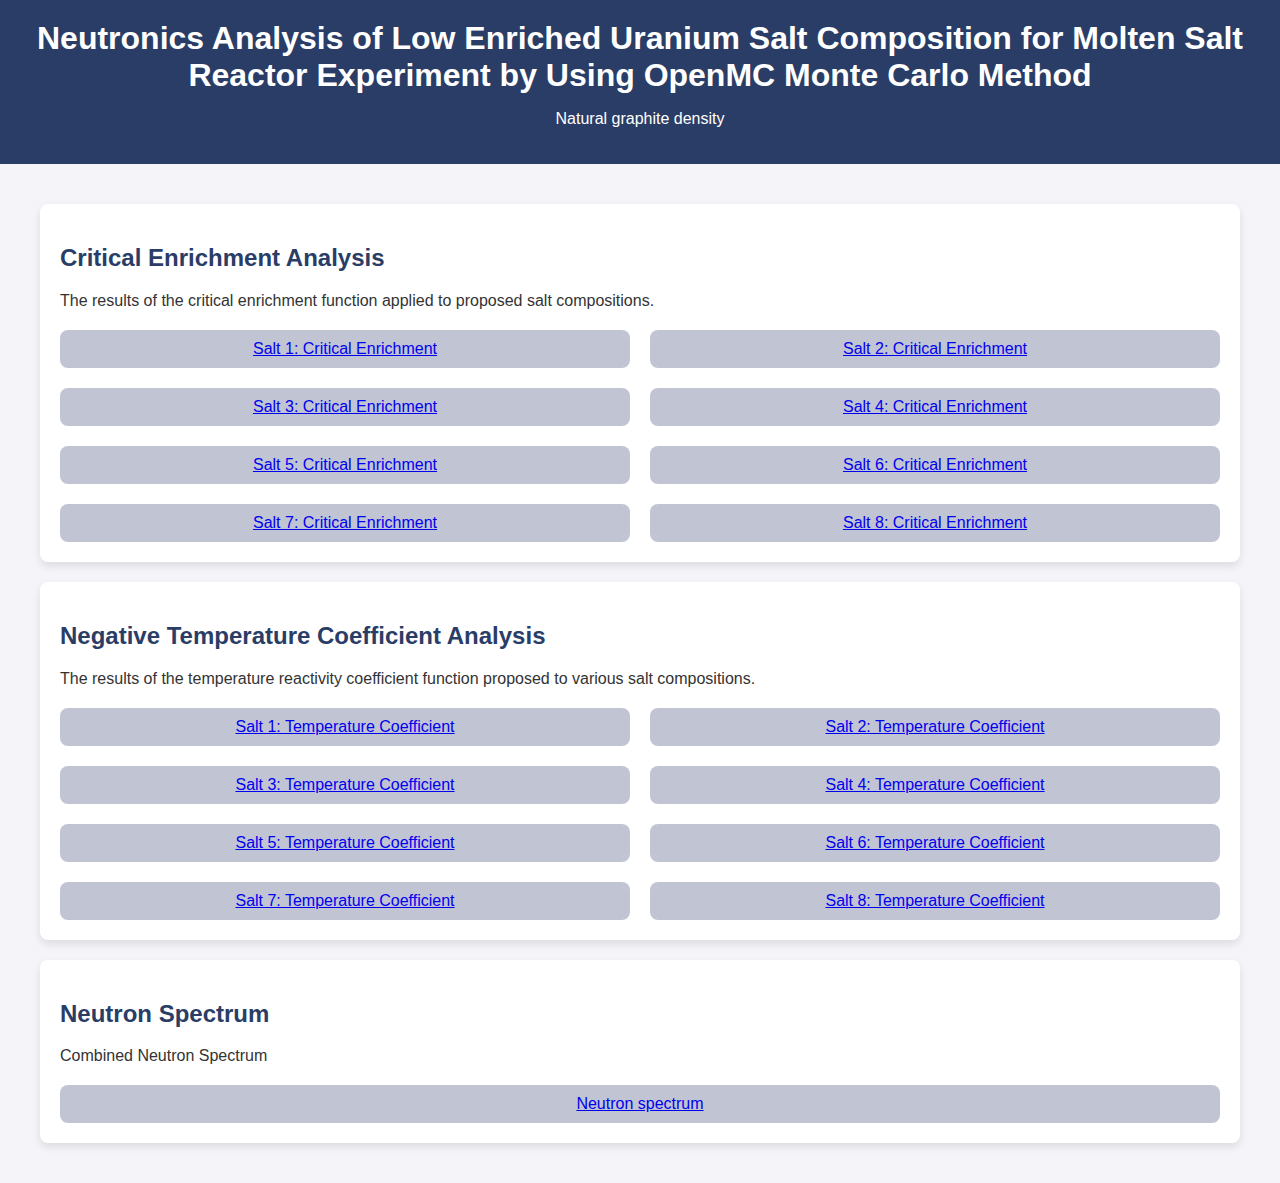
<file: index.html>
<!DOCTYPE html>
<html lang="en">

<head>
    <meta charset="UTF-8">
    <meta name="viewport" content="width=device-width, initial-scale=1.0">
    <title>Neutronics Analysis Thesis</title>
    <link rel="stylesheet" href="style.css"> <!-- Link to external CSS file -->
</head>

<body>

    <!-- Header -->
    <header>
        <h1>Neutronics Analysis of Low Enriched Uranium Salt Composition for Molten Salt Reactor Experiment by Using OpenMC Monte Carlo Method</h1>
        <p>Natural graphite density</p>
    </header>

    <!-- Main Content -->
    <div class="container">

        <!-- Critical Enrichment Section -->
        <div class="section" id="critical-enrichment">
            <h2>Critical Enrichment Analysis</h2>
            <p>The results of the critical enrichment function applied to proposed salt compositions.</p>
            <div class="figures-grid">
                <div class="figure-item">
                    <a href="detail.html" onclick="localStorage.setItem('selectedSalt', 'salt1')">Salt 1: Critical
                        Enrichment</a>
                </div>
                <div class="figure-item">
                    <a href="detail.html" onclick="localStorage.setItem('selectedSalt', 'salt2')">Salt 2: Critical
                        Enrichment</a>
                </div>
                <div class="figure-item">
                    <a href="detail.html" onclick="localStorage.setItem('selectedSalt', 'salt3')">Salt 3: Critical
                        Enrichment</a>
                </div>
                <div class="figure-item">
                    <a href="detail.html" onclick="localStorage.setItem('selectedSalt', 'salt4')">Salt 4: Critical
                        Enrichment</a>
                </div>
                
                <div class="figure-item">
                    <a href="detail.html" onclick="localStorage.setItem('selectedSalt', 'salt5')">Salt 5: Critical
                        Enrichment</a>
                </div>

                <div class="figure-item">
                    <a href="detail.html" onclick="localStorage.setItem('selectedSalt', 'salt6')">Salt 6: Critical
                        Enrichment</a>
                </div>

                <div class="figure-item">
                    <a href="detail.html" onclick="localStorage.setItem('selectedSalt', 'salt7')">Salt 7: Critical
                        Enrichment</a>
                </div>

                <div class="figure-item">
                    <a href="detail.html" onclick="localStorage.setItem('selectedSalt', 'salt8')">Salt 8: Critical
                        Enrichment</a>
                </div>

            </div>
        </div>


                <div class="section" id="temperature-coefficient">
                    <h2>Negative Temperature Coefficient Analysis</h2>
                    <p>The results of the temperature reactivity coefficient function proposed to various salt compositions.</p>
                    <div class="figures-grid">
                        <div class="figure-item">
                            <a href="detail.html" onclick="localStorage.setItem('selectedSalt', 'saltT1')">Salt 1: Temperature
                                Coefficient</a>
                        </div>
                        <div class="figure-item">
                            <a href="detail.html" onclick="localStorage.setItem('selectedSalt', 'saltT2')">Salt 2: Temperature
                                Coefficient</a>
                        </div>
                        <div class="figure-item">
                            <a href="detail.html" onclick="localStorage.setItem('selectedSalt', 'saltT3')">Salt 3: Temperature
                                Coefficient</a>
                        </div>
                        <div class="figure-item">
                            <a href="detail.html" onclick="localStorage.setItem('selectedSalt', 'saltT4')">Salt 4: Temperature
                                Coefficient</a>
                        </div>
                        <div class="figure-item">
                            <a href="detail.html" onclick="localStorage.setItem('selectedSalt', 'saltT5')">Salt 5: Temperature
                                Coefficient</a>
                        </div>
                        <div class="figure-item">
                            <a href="detail.html" onclick="localStorage.setItem('selectedSalt', 'saltT6')">Salt 6: Temperature
                                Coefficient</a>
                        </div>
                        <div class="figure-item">
                            <a href="detail.html" onclick="localStorage.setItem('selectedSalt', 'saltT7')">Salt 7: Temperature
                                Coefficient</a>
                        </div>
                        <div class="figure-item">
                            <a href="detail.html" onclick="localStorage.setItem('selectedSalt', 'saltT8')">Salt 8: Temperature
                                Coefficient</a>
                        </div>
                    </div>
                </div>

                <div class="section" id="Neutron spectrum">
                    <h2>Neutron Spectrum</h2>
                    <p>Combined Neutron Spectrum</p>
                    <div class="figures-grid">
                        <div class="figure-item">
                            <a href="detail.html" onclick="localStorage.setItem('selectedSalt', 'specialsalt')">Neutron spectrum</a>
                        </div>
                        
                    </div>
                </div>

    </div>

</body>

</html>
</file>
<file: style.css>
body {
    font-family: Arial, sans-serif;
    margin: 0;
    padding: 0;
    background-color: #f4f4f9;
    color: #333;
}

/* Header */
header {
    background-color: #2a3d66;
    color: white;
    padding: 20px;
    text-align: center;
}

header h1 {
    margin: 0;
}

/* Main Container */
.container {
    max-width: 1200px;
    margin: 0 auto;
    padding: 20px;
}

/* Sections */
.section {
    margin: 20px 0;
    padding: 20px;
    background-color: #ffffff;
    border-radius: 8px;
    box-shadow: 0 4px 8px rgba(0, 0, 0, 0.1);
}

.section h2 {
    color: #2a3d66;
}

/* Salt Figures */
.figures-grid {
    display: flex;
    flex-wrap: wrap;
    gap: 20px;
    margin-top: 20px;
}

.figure-item {
    flex: 1 1 45%;
    min-width: 300px;
    background-color: #c1c4d3;
    border-radius: 8px;
    padding: 10px;
    text-align: center;
}

.figure-item img {
    max-width: 100%;
    border-radius: 8px;
}

.figure-item p {
    font-weight: bold;
    margin: 10px 0 0;
}

/* Neutron Spectrum Section */
.neutron-spectrum {
    text-align: center;
}

/* Responsive */
@media (max-width: 768px) {
    .figure-item {
        flex: 1 1 100%;
    }
}
</file>
